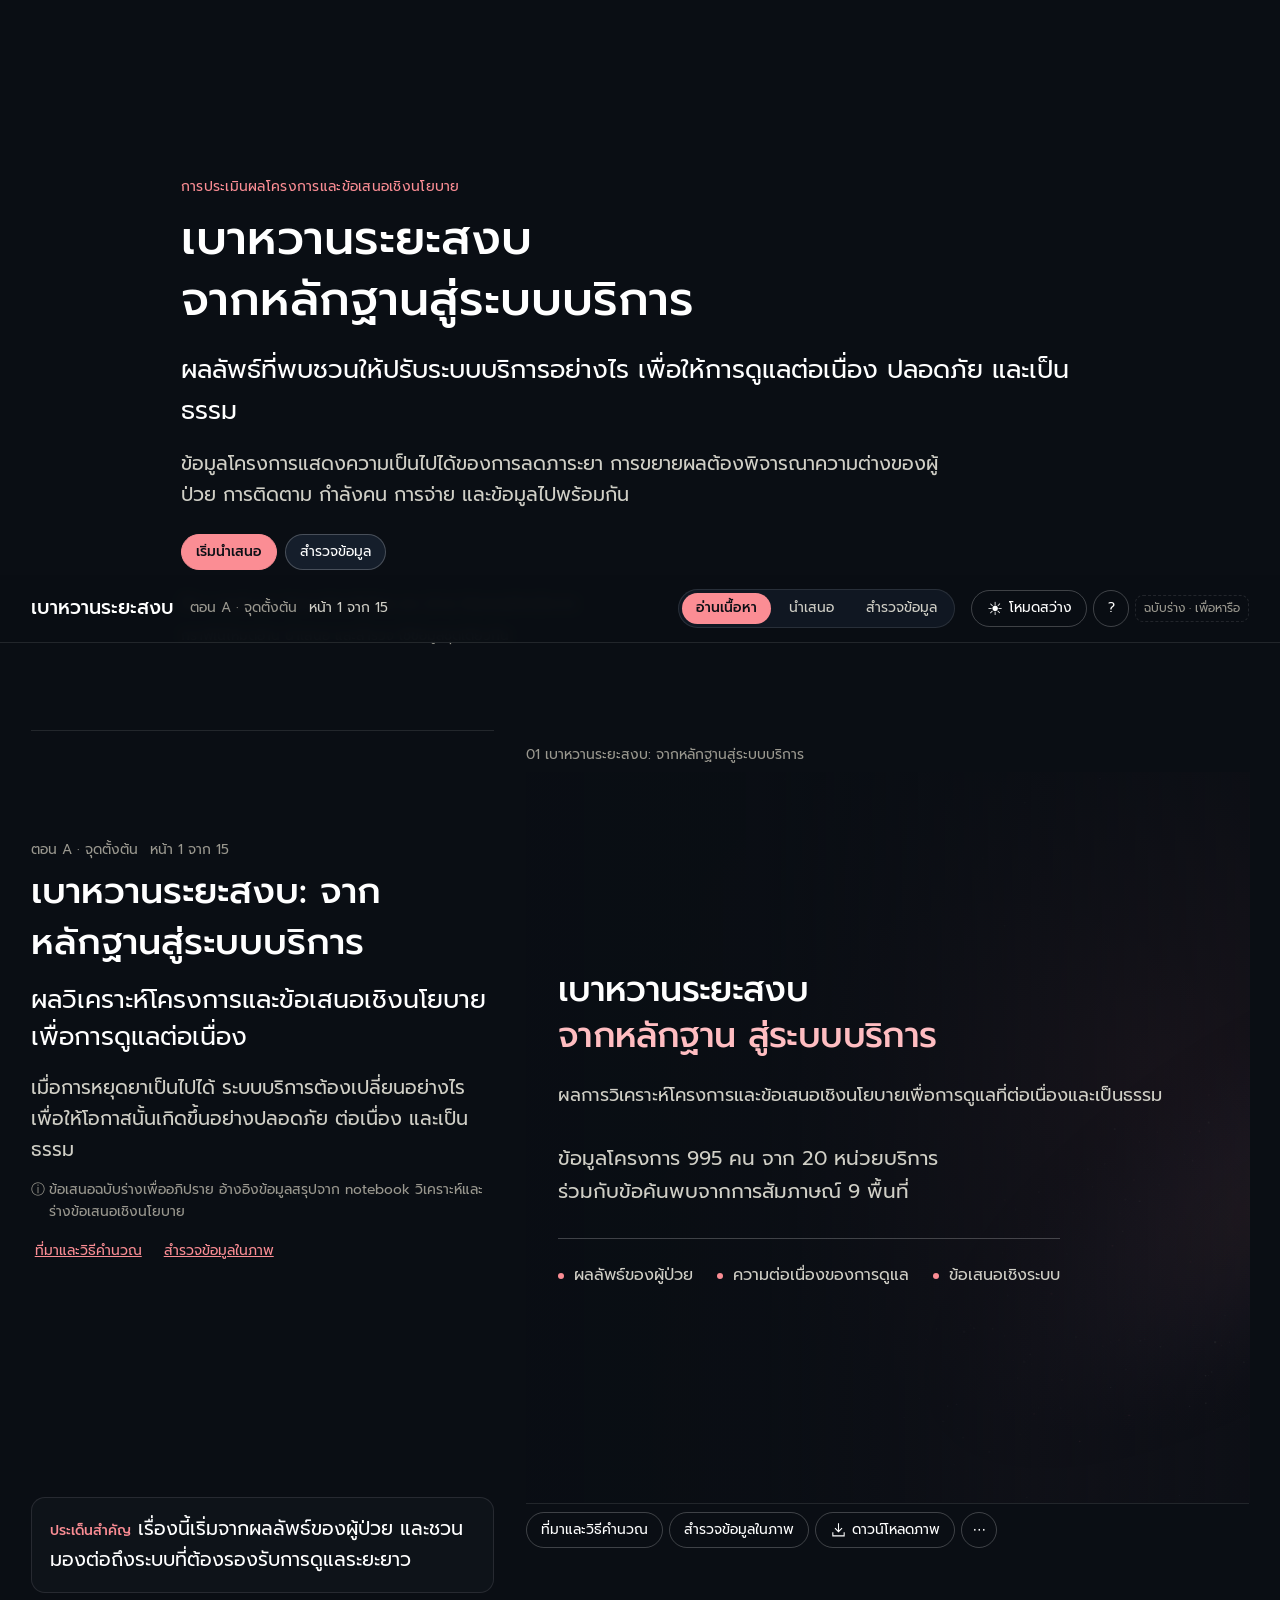
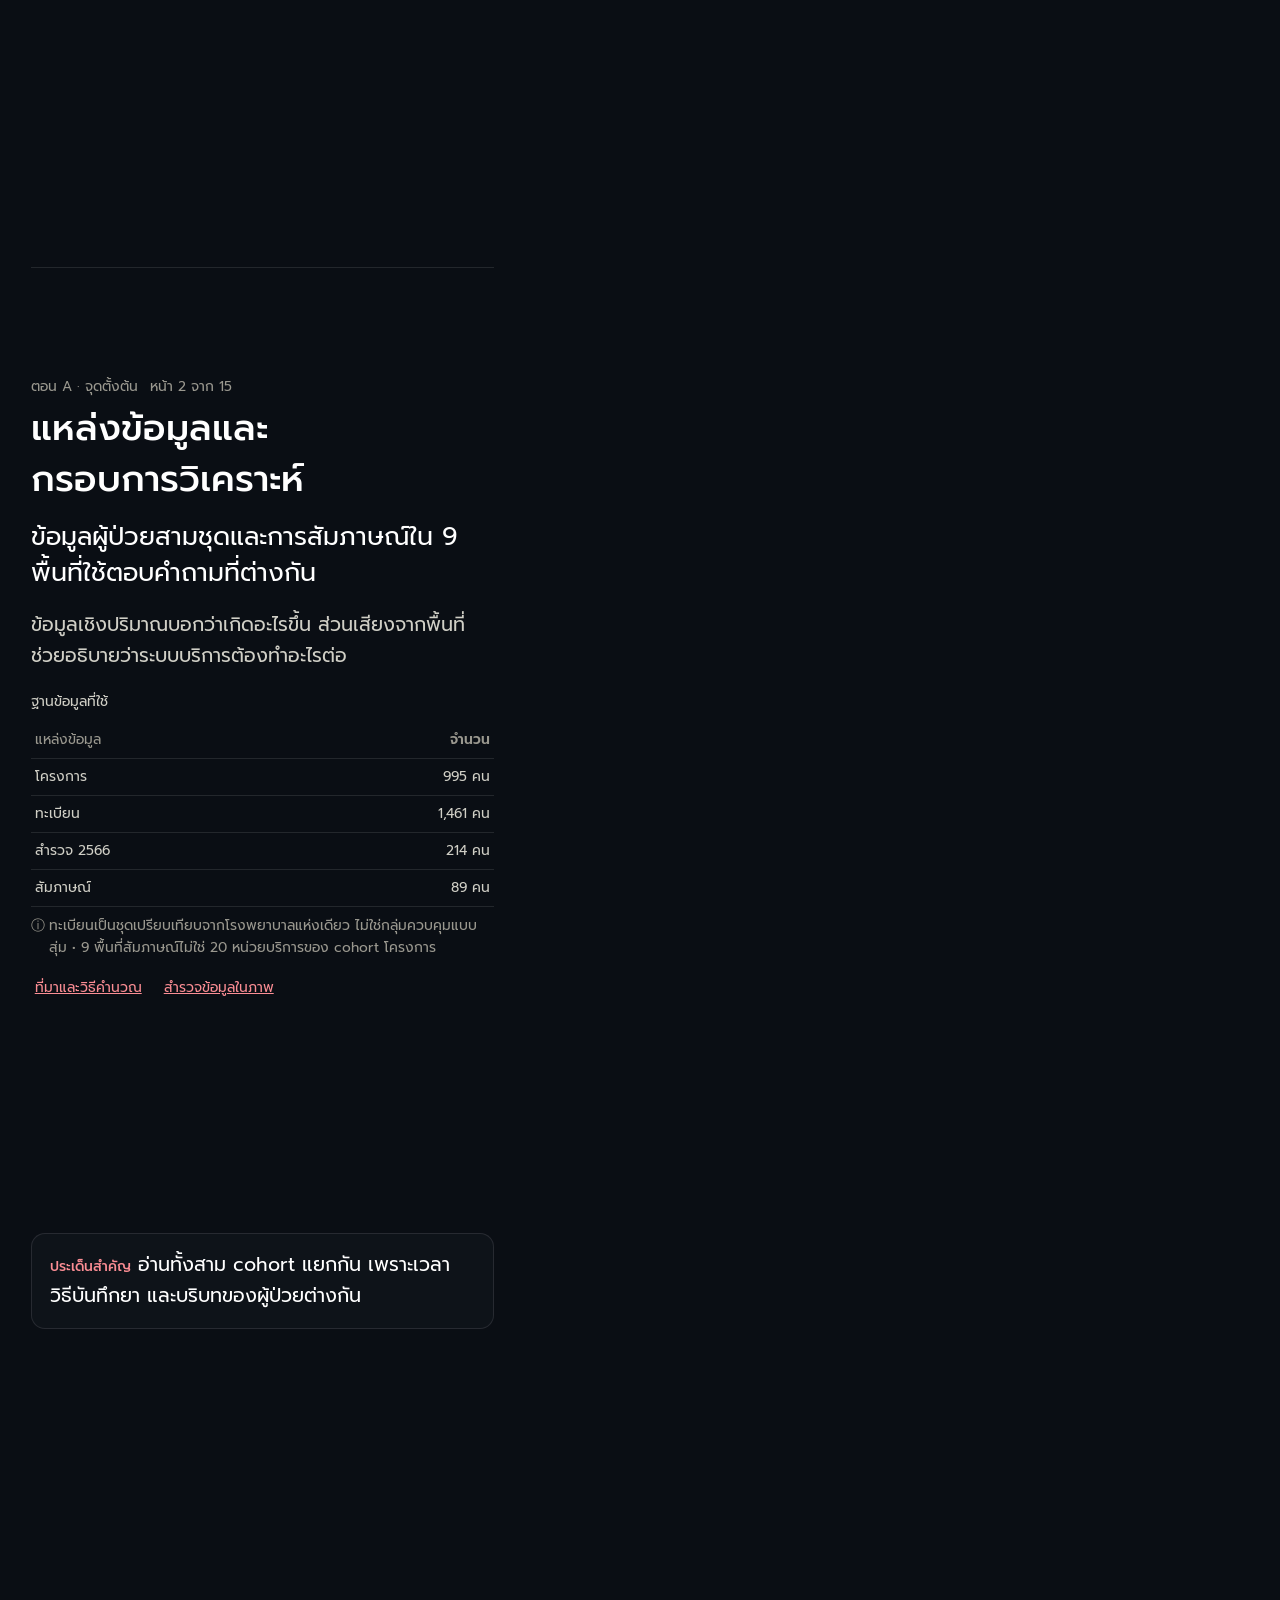
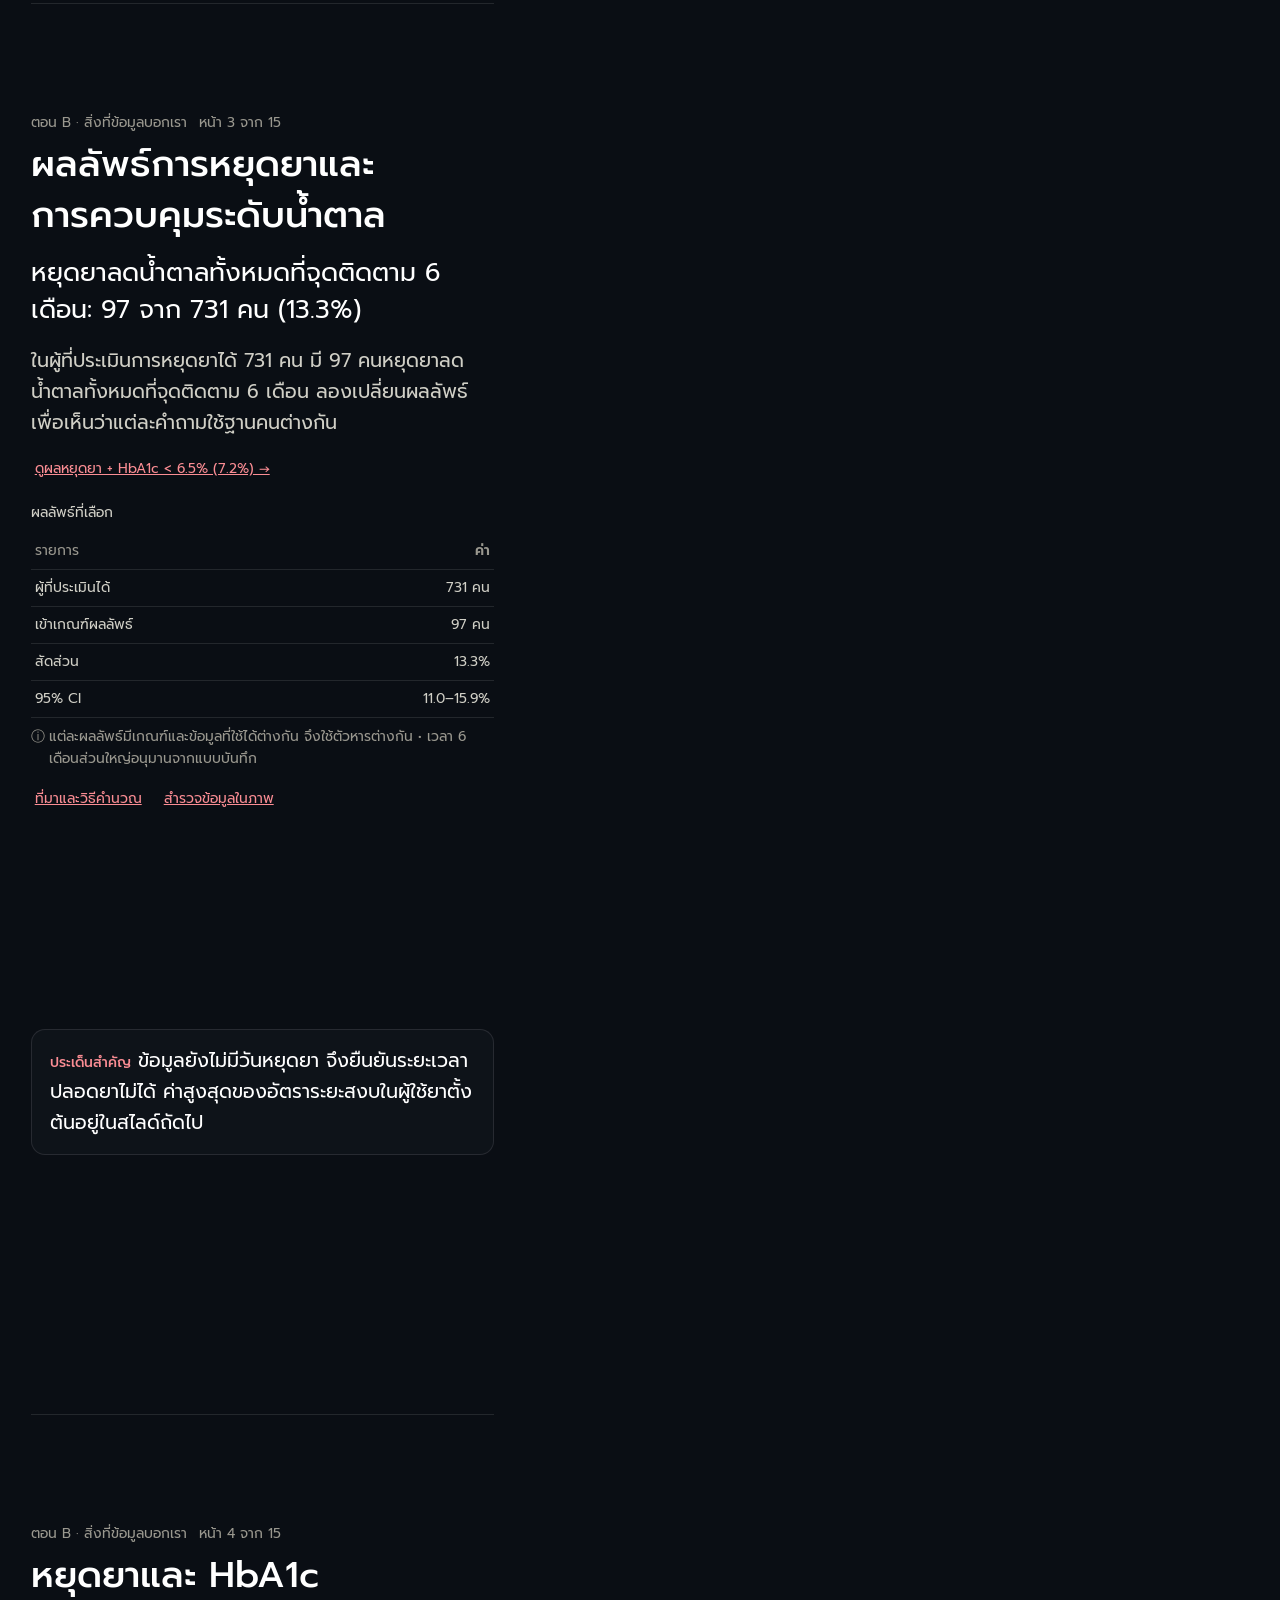
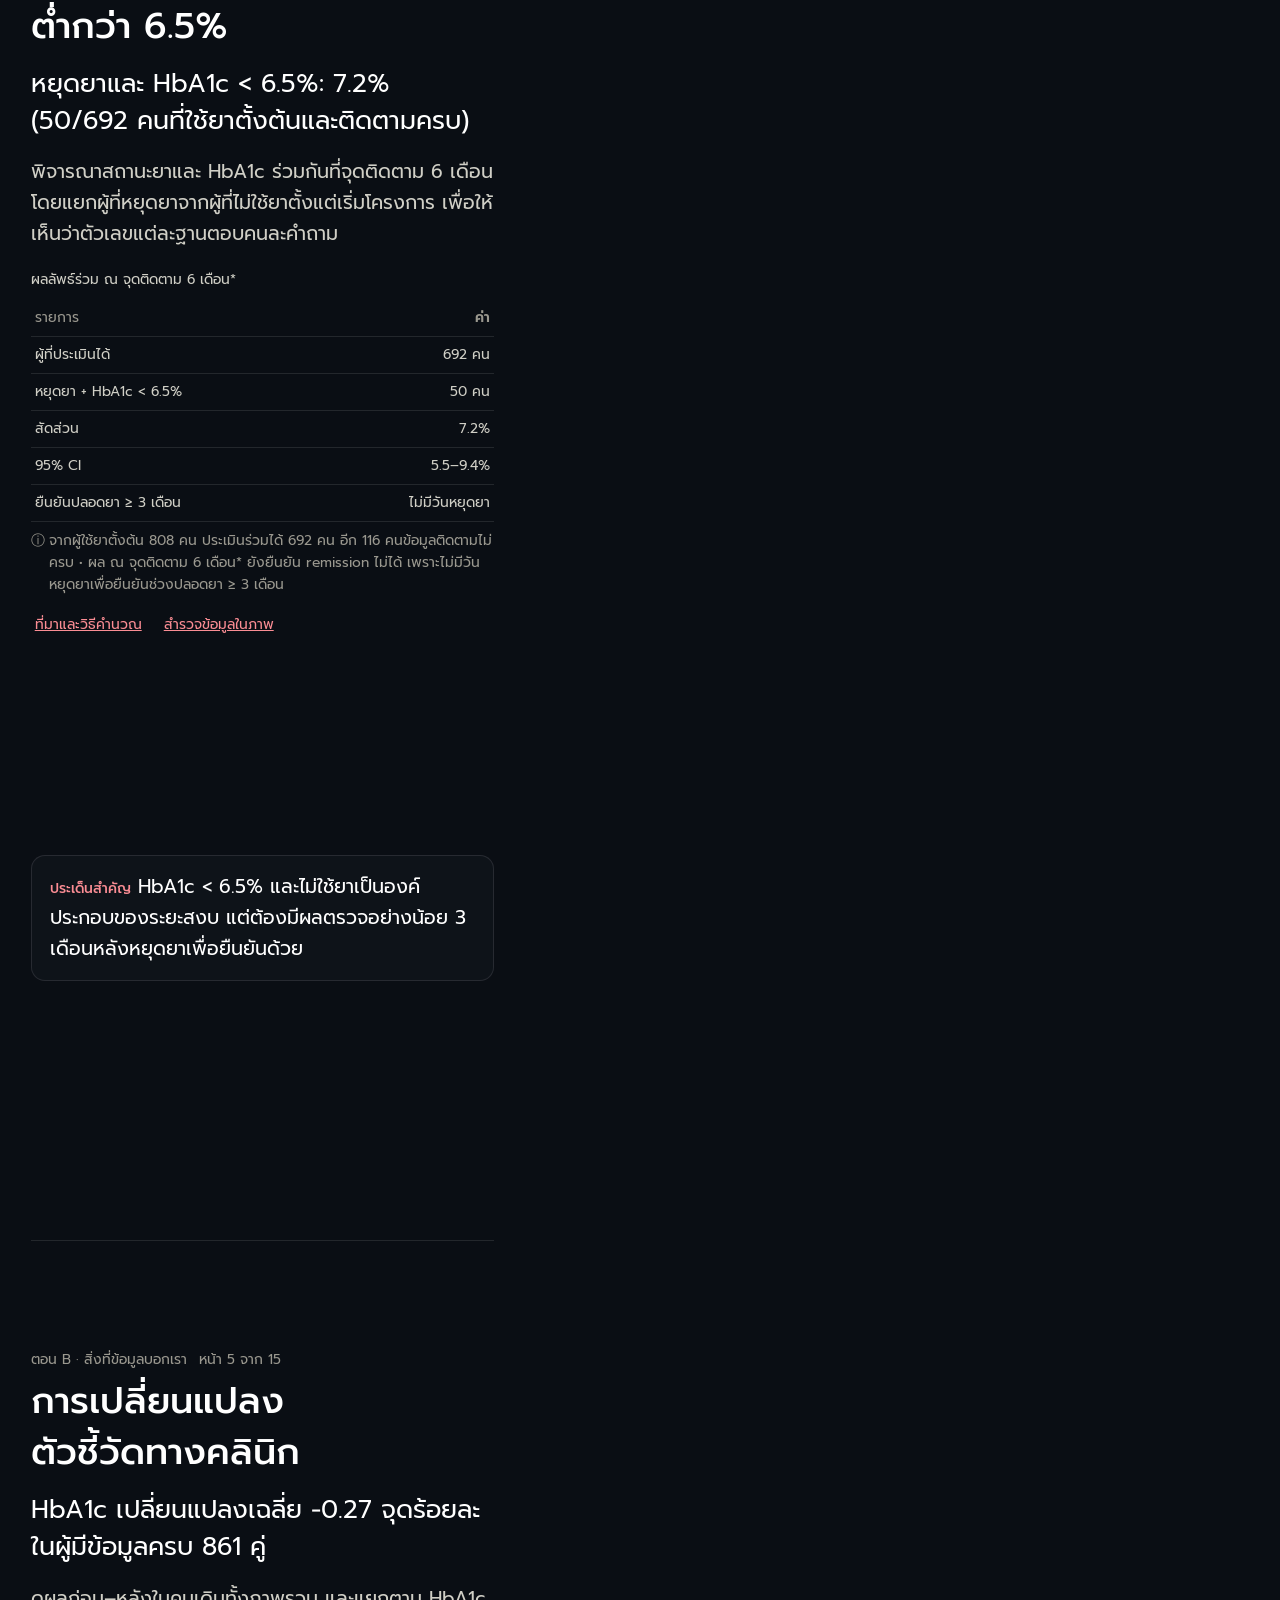
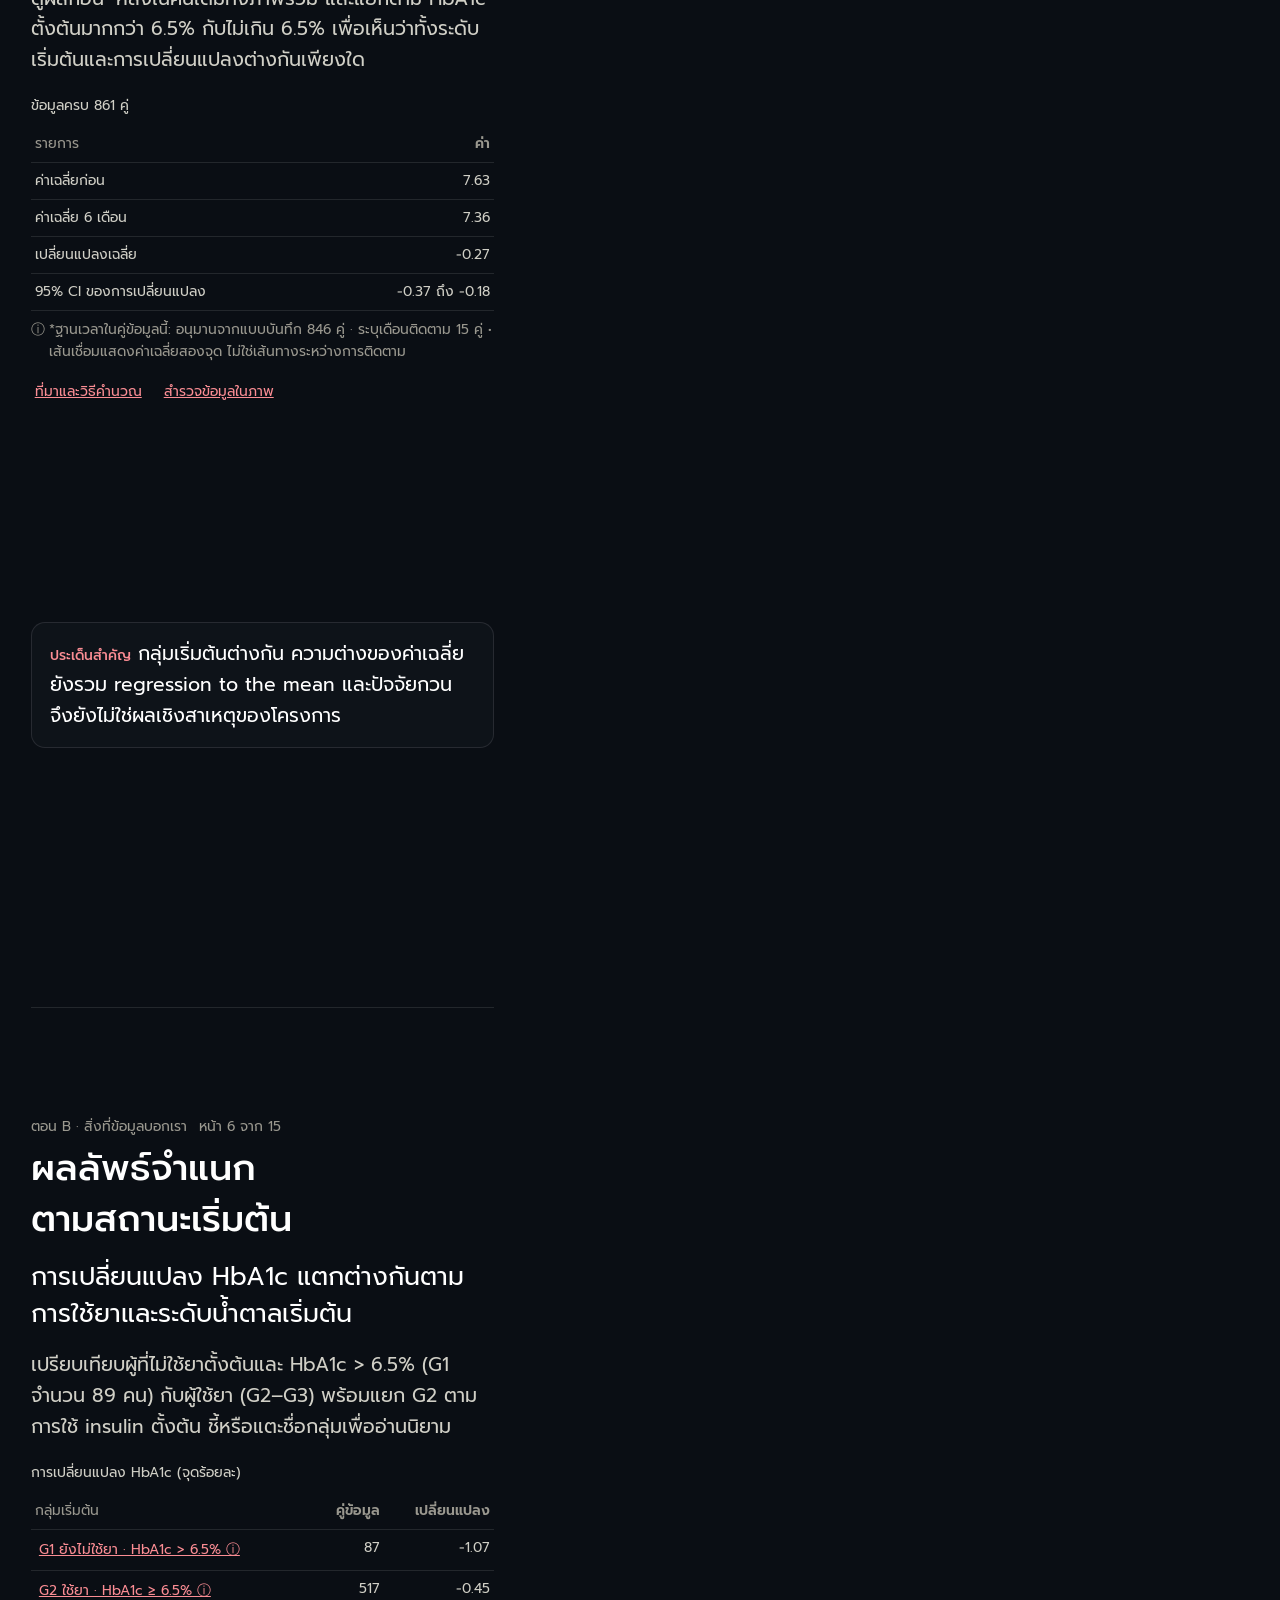
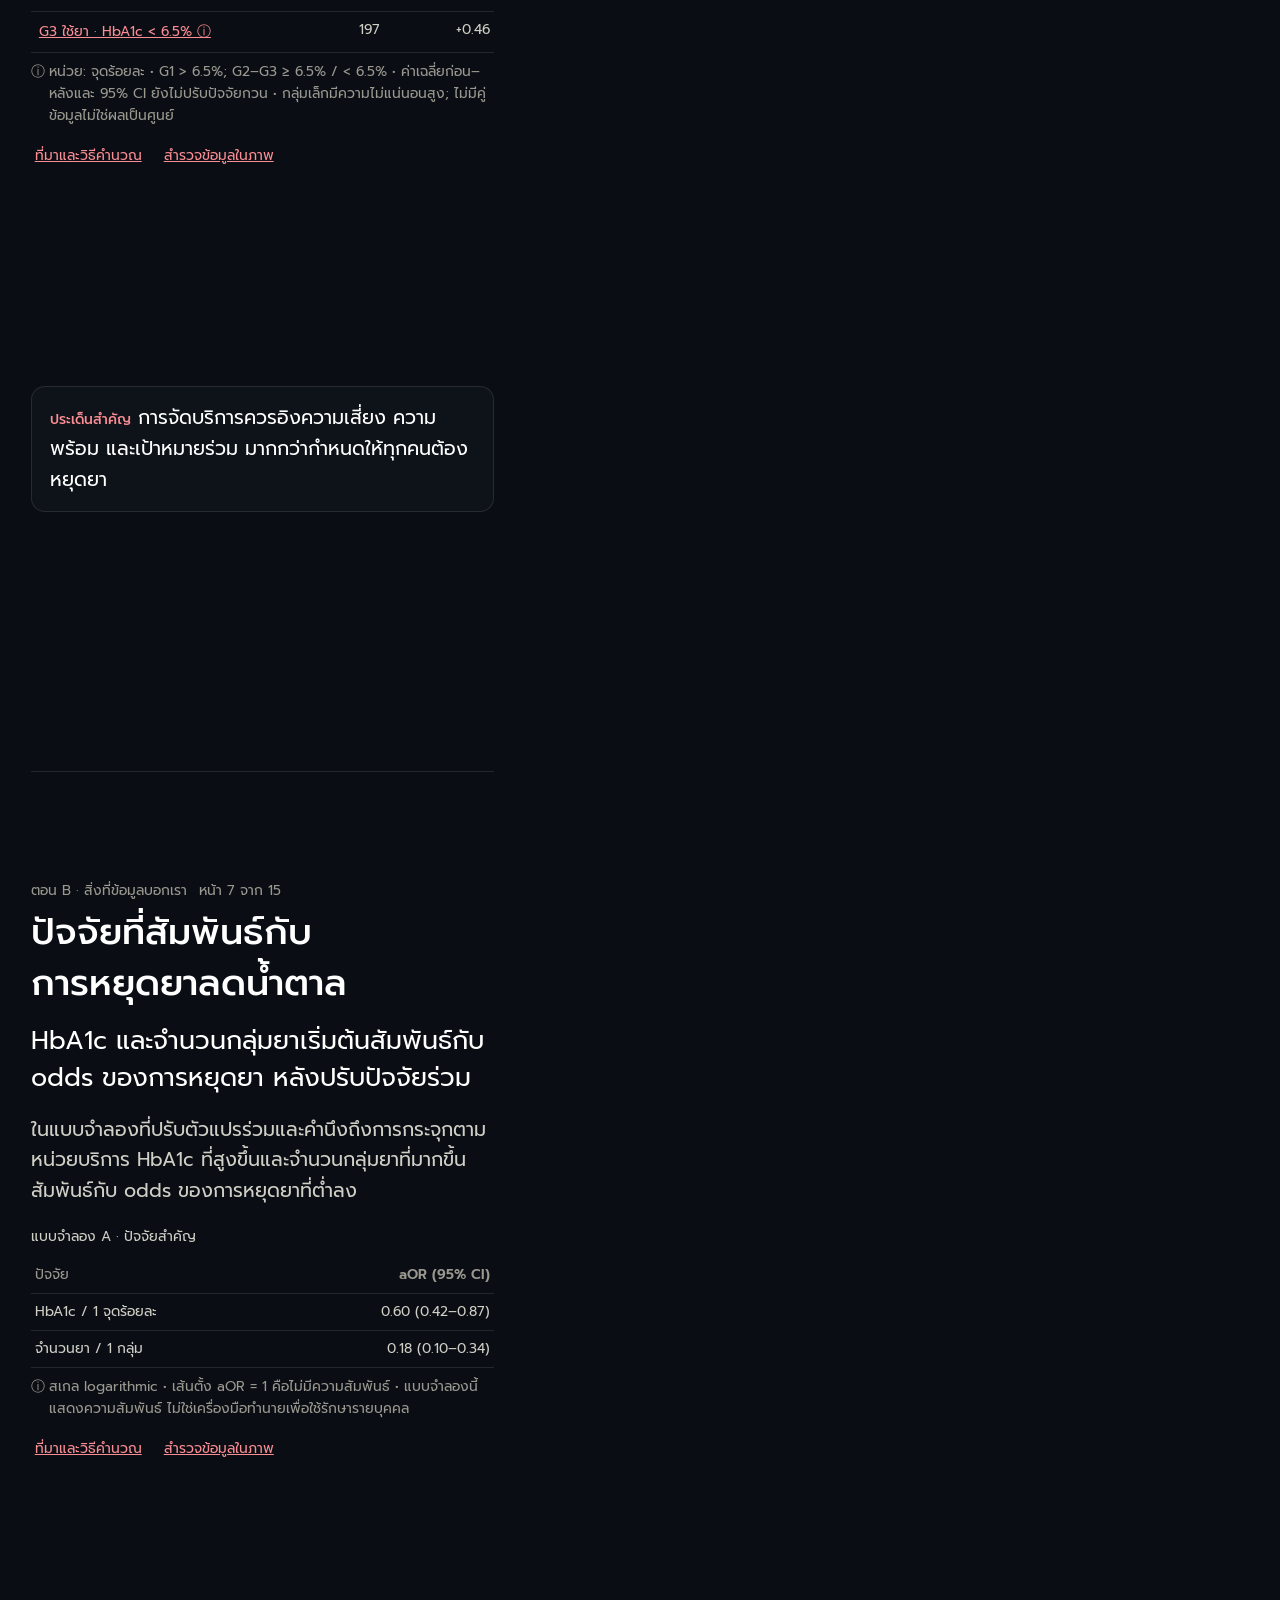
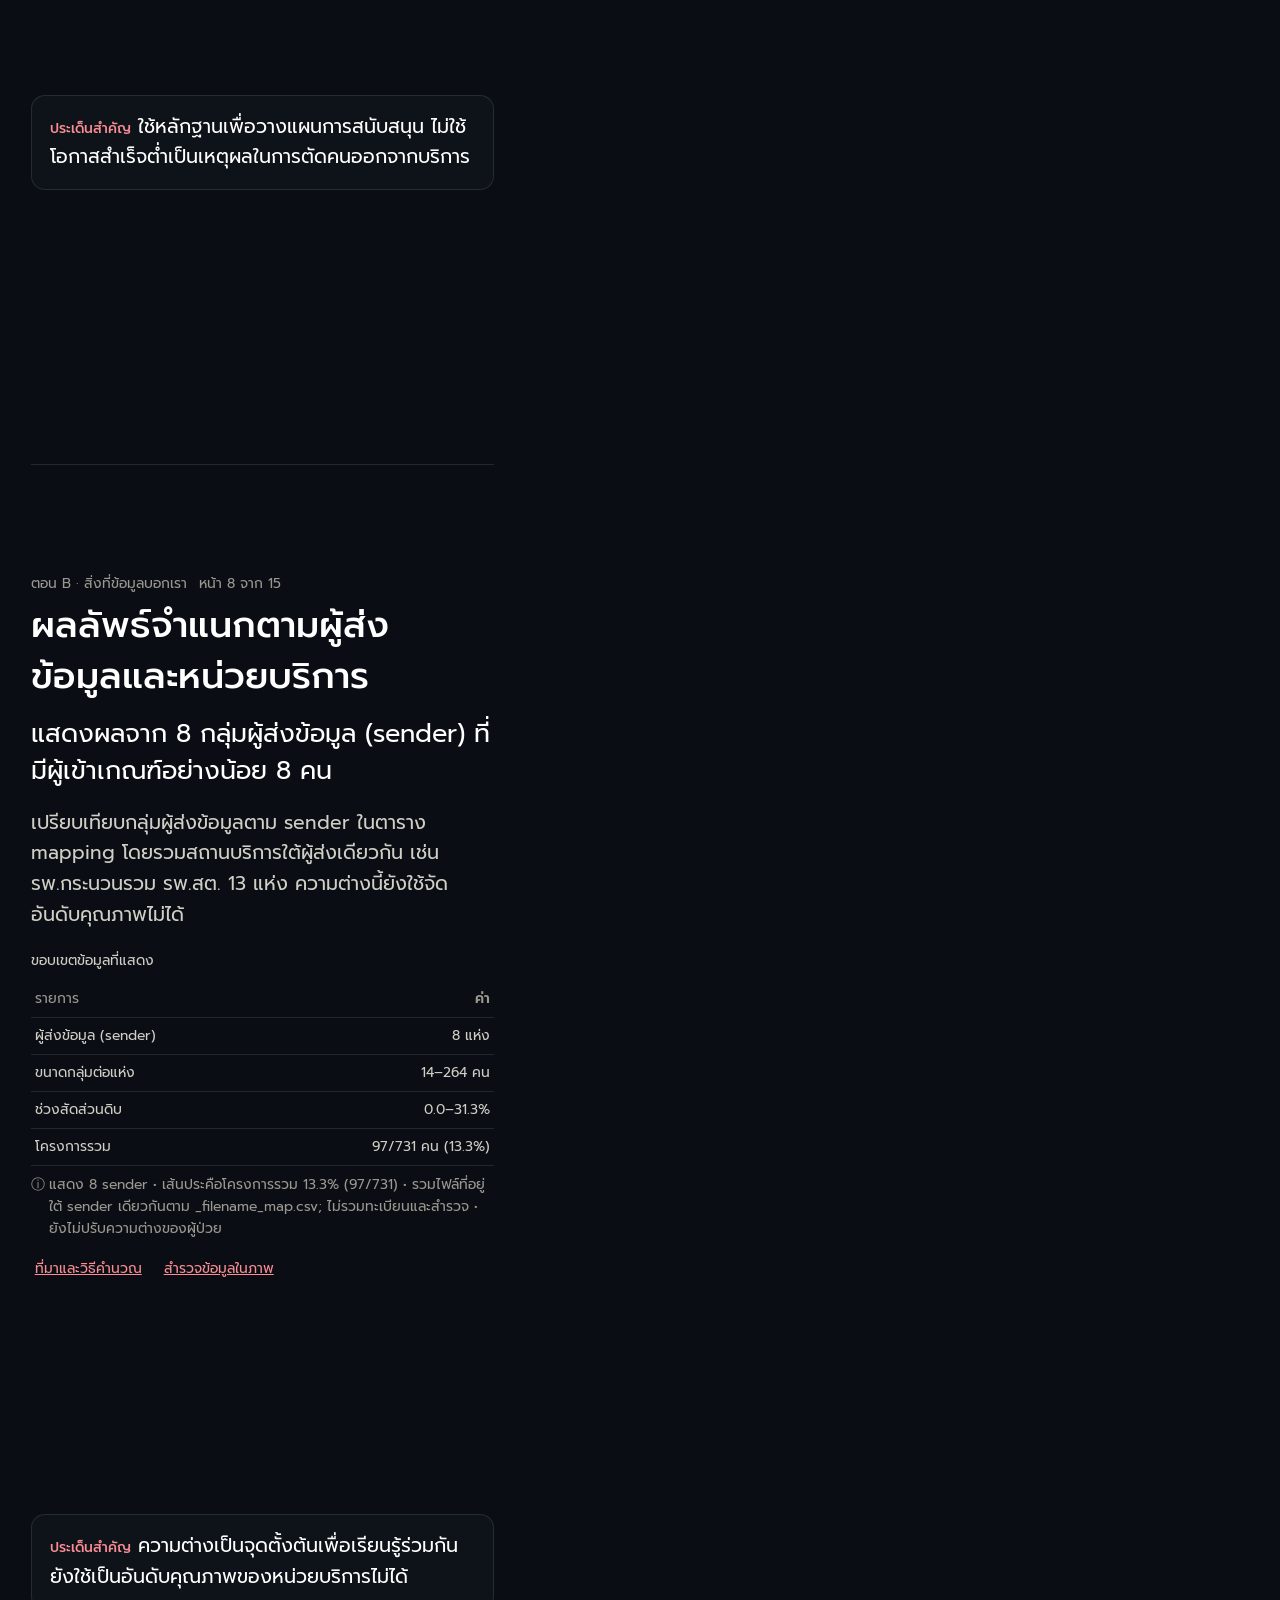
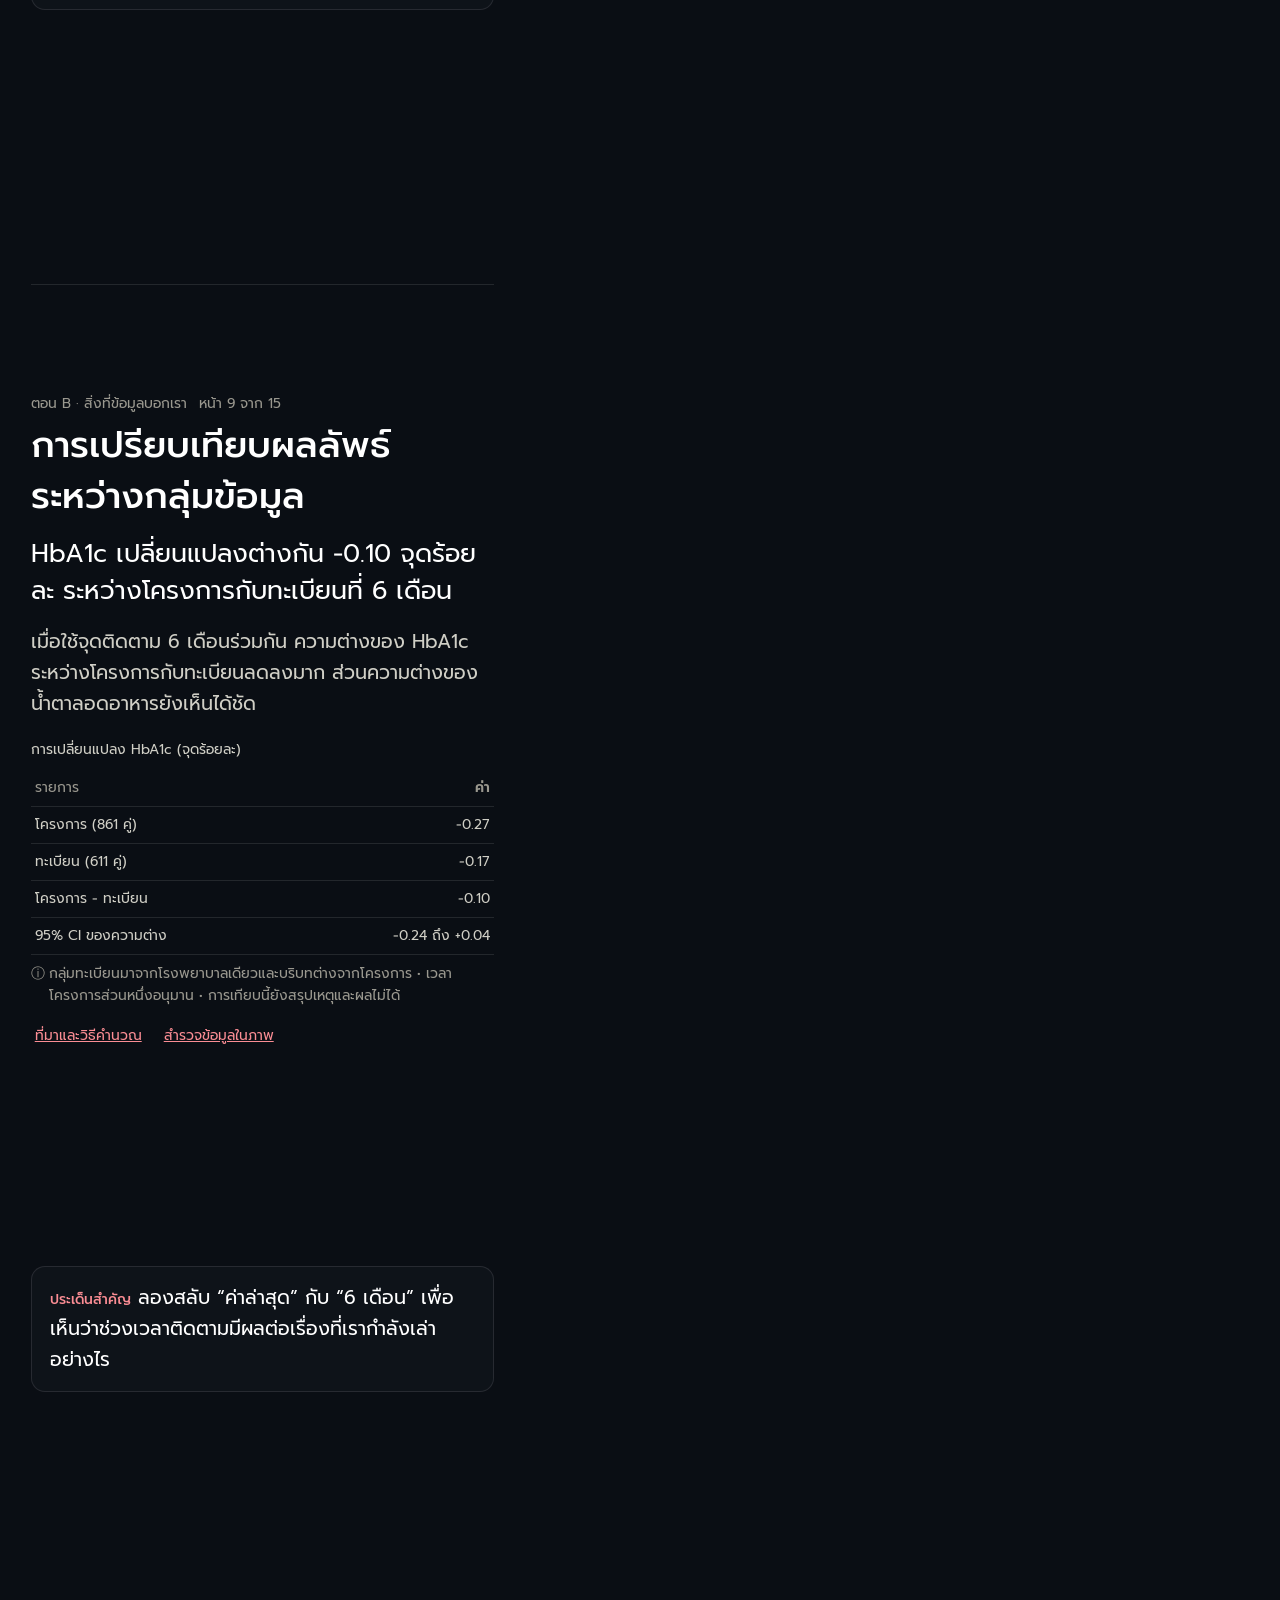
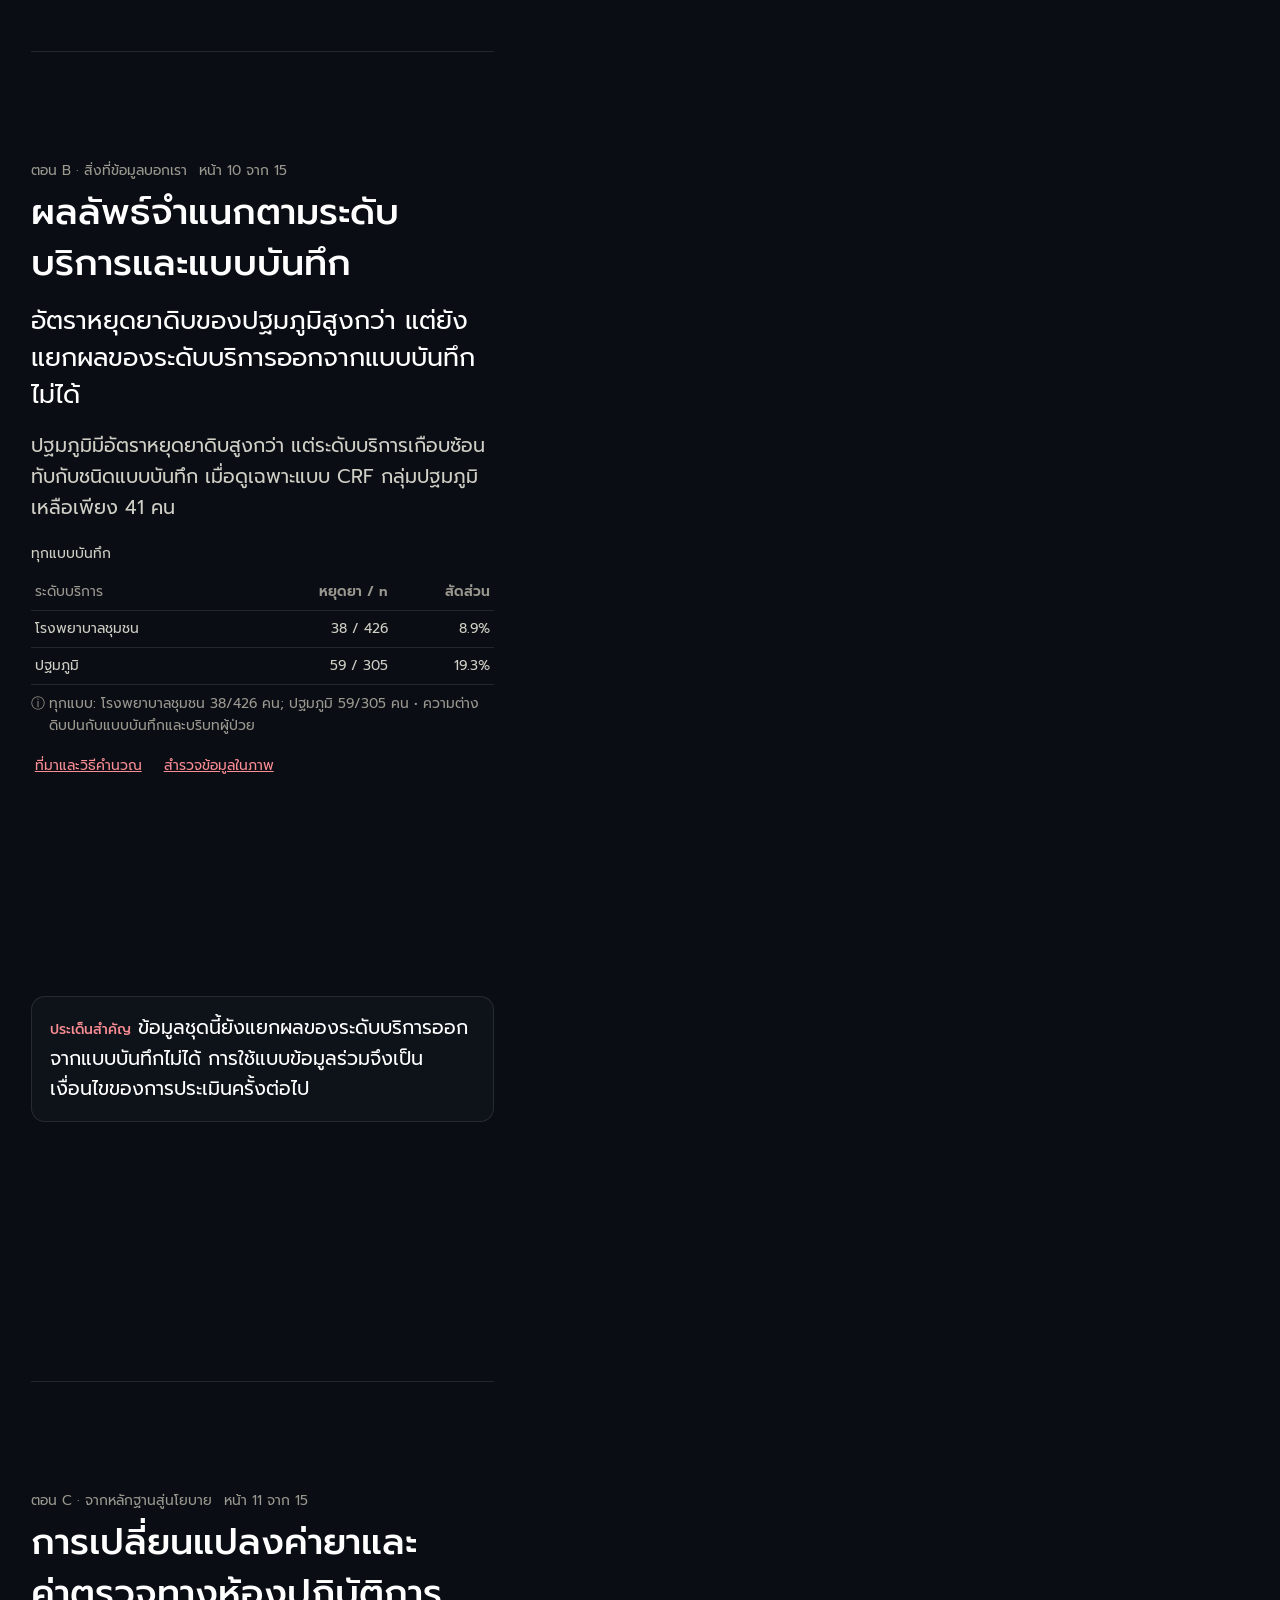
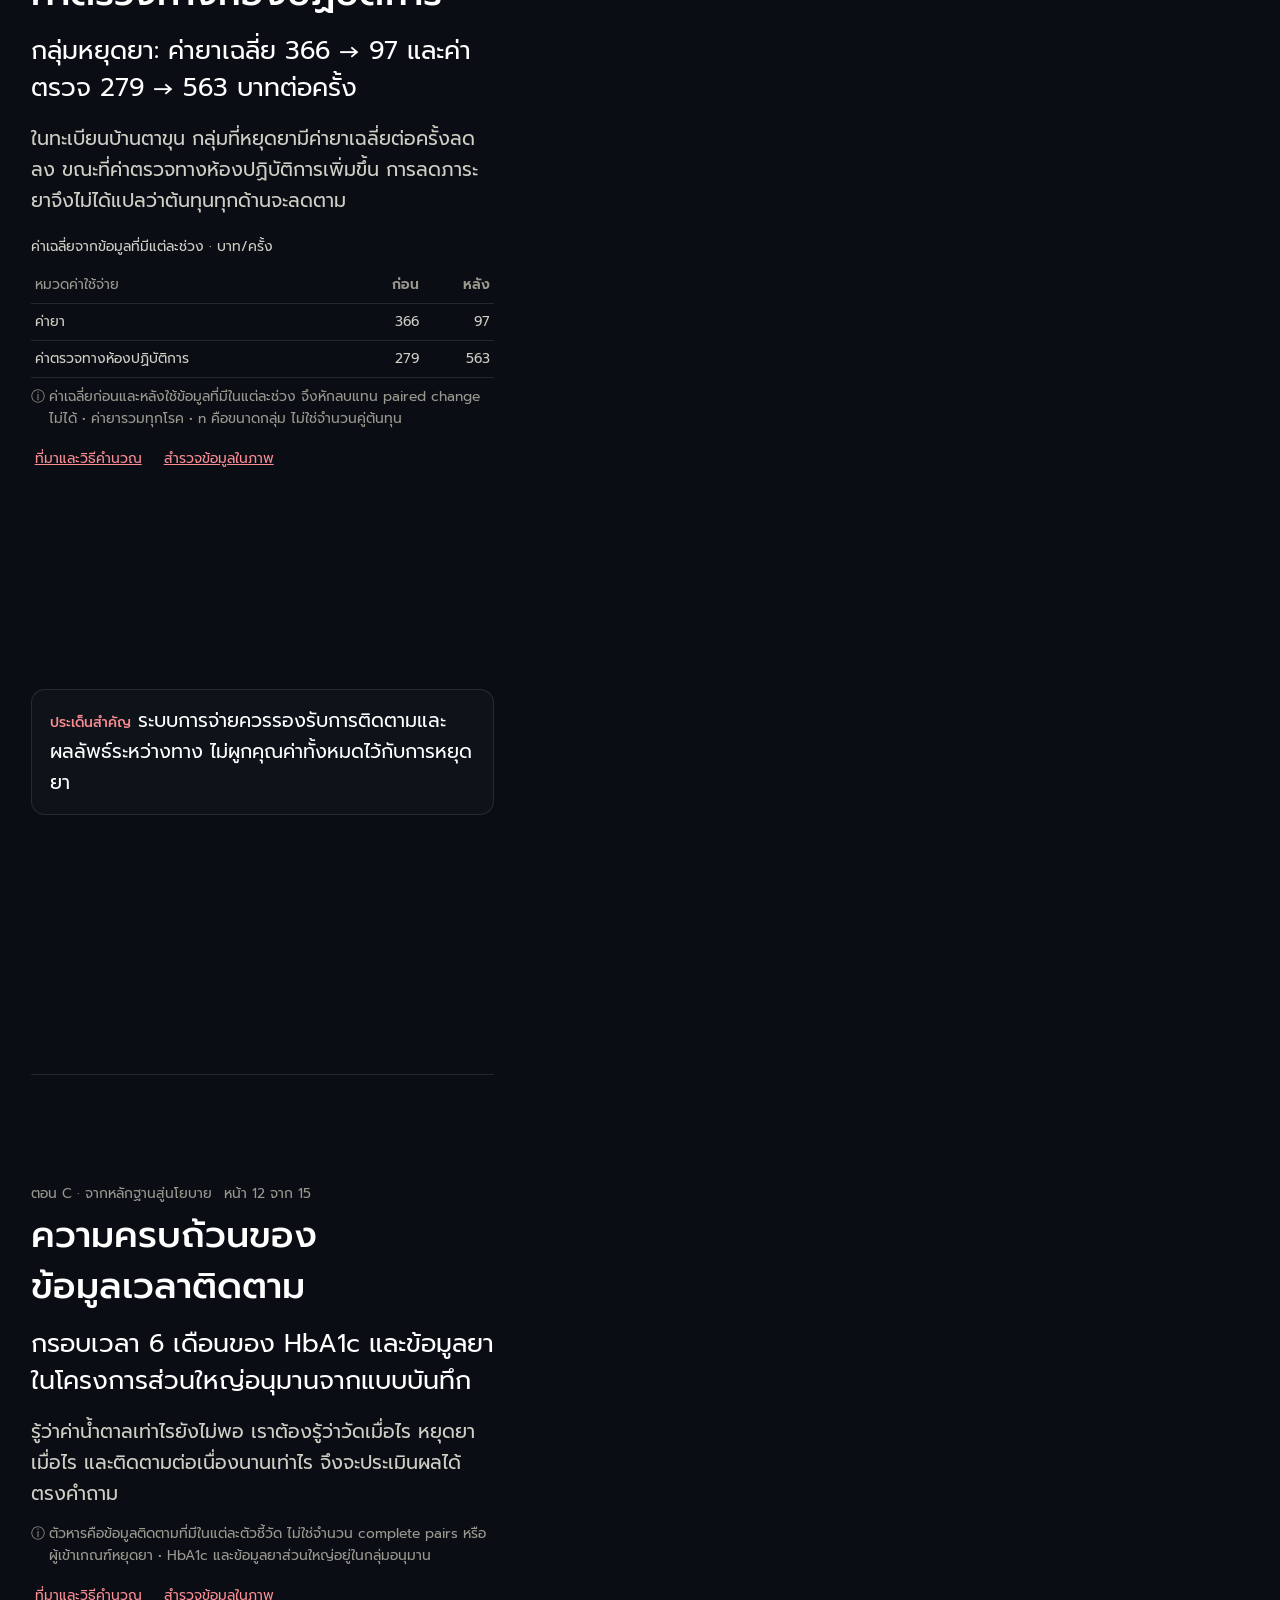
<file: index.html>
<!doctype html>
<html lang="th">
<head>
  <meta charset="utf-8">
  <meta name="viewport" content="width=device-width,initial-scale=1">
  <meta name="theme-color" content="#0a0e14">
  <meta name="description" content="ผลการวิเคราะห์โครงการเบาหวานระยะสงบและข้อเสนอเชิงนโยบาย อ่านเนื้อหา นำเสนอ และสำรวจข้อมูลจากหลักฐานชุดเดียวกัน">
  <title>เบาหวานระยะสงบ — จากหลักฐานสู่ระบบบริการ</title>
  <link rel="icon" href="data:image/svg+xml,%3Csvg xmlns='http://www.w3.org/2000/svg' viewBox='0 0 48 48'%3E%3Crect width='48' height='48' rx='24' fill='%23fb8d94'/%3E%3Cpath d='M13 13h9a11 11 0 010 22h-9z' fill='none' stroke='%230a0e14' stroke-width='4'/%3E%3C/svg%3E">
  <link rel="preload" href="assets/fonts/Prompt-Regular.ttf" as="font" type="font/ttf" crossorigin>
  <link rel="preload" href="assets/fonts/Prompt-Medium.ttf" as="font" type="font/ttf" crossorigin>
  <link rel="stylesheet" href="styles.css">
</head>
<body class="mode-story">
  <a class="skip" href="#main">ข้ามไปเนื้อหา</a>
  <header class="topbar">
    <a class="topbar__brand" href="./">เบาหวานระยะสงบ</a>
    <div class="topbar__where"><span id="chapter-name"></span><span id="slide-number"></span></div>
    <nav class="modes" aria-label="รูปแบบการอ่าน"><button data-mode="story" aria-pressed="true">อ่านเนื้อหา</button><button data-mode="present" aria-pressed="false">นำเสนอ</button><button data-mode="explore" aria-pressed="false">สำรวจข้อมูล</button></nav>
    <div class="topbar__tools"><button id="display-theme" class="btn btn--ghost" aria-label="โหมดสว่าง" title="เปิดโหมดสว่าง"><span class="theme-symbol" aria-hidden="true">☀</span><span class="theme-label">โหมดสว่าง</span></button><button id="fullscreen" class="btn btn--ghost only-present">แสดงเต็มจอ</button><button id="about" class="btn btn--icon btn--ghost" aria-label="วิธีใช้งานและสารบัญ">?</button><button id="release" class="release-badge">ฉบับร่าง · เพื่อหารือ</button></div>
  </header>
  <main id="main" tabindex="-1"><p class="loading">กำลังโหลดข้อมูล…</p></main>
  <dialog id="details" class="drawer" aria-labelledby="drawer-title"><div class="drawer__head"><h2 id="drawer-title">ข้อมูลและวิธีอ่าน</h2><button id="close-dialog" class="btn btn--icon btn--ghost" aria-label="ปิด">×</button></div><div id="dialog-content" class="drawer__body"></div></dialog>
  <div id="toast" role="status" aria-live="polite"></div><div id="tooltip" role="tooltip" hidden></div>
  <noscript><p class="loading">โปรดเปิด JavaScript เพื่อดูสไลด์ กราฟ และตารางข้อมูล</p></noscript>
  <script type="module" src="app.js"></script>
</body>
</html>
</file>
<file: styles.css>
/* Geometry and components follow HRH-model; coral replaces its blue accent. */
@font-face{font-family:Prompt;font-weight:400;font-display:swap;src:url('assets/fonts/Prompt-Regular.ttf') format('truetype')}
@font-face{font-family:Prompt;font-weight:500;font-display:swap;src:url('assets/fonts/Prompt-Medium.ttf') format('truetype')}
@font-face{font-family:Prompt;font-weight:600;font-display:swap;src:url('assets/fonts/Prompt-SemiBold.ttf') format('truetype')}
:root{color-scheme:dark;--page-bg:#0a0e14;--topbar-bg:rgba(10,14,20,.94);--step-bg:rgba(16,20,27,.86);--nav-bg:#101722ed;--cover-accent:#ffbdc1;--surface:#101722;--surface-2:#151e2b;--surface-3:#1c2737;--border-hairline:rgba(255,255,255,.10);--border-strong:rgba(255,255,255,.22);--text-primary:#fff;--text-secondary:#d0cfc6;--text-muted:#9a988f;--text-inverse:#0a0e14;--accent:#fb8d94;--focus:#ffbfc3;--font:Prompt,'Noto Sans Thai','Sukhumvit Set','Thonburi',system-ui,sans-serif;--fs-display:clamp(2rem,1.2rem + 2.2vw,3.25rem);--fs-title:clamp(1.5rem,1rem + 1.6vw,2.6rem);--fs-lead:clamp(1.15rem,.95rem + .8vw,1.75rem);--fs-body:clamp(1rem,.92rem + .35vw,1.2rem);--fs-label:clamp(.82rem,.75rem + .3vw,1.05rem);--fs-small:clamp(.76rem,.72rem + .18vw,.9rem);--gutter:clamp(16px,2.4vw,40px);--topbar-h:68px;--lh:1.6}
*,*::before,*::after{box-sizing:border-box}html{-webkit-text-size-adjust:100%;scroll-padding-top:var(--topbar-h)}body{margin:0;background:var(--page-bg);color:var(--text-secondary);font-family:var(--font);font-size:var(--fs-body);line-height:var(--lh);font-weight:400;font-variant-numeric:tabular-nums}h1,h2,h3,h4{color:var(--text-primary);font-weight:500;line-height:1.3;margin:0 0 .4em}p{margin:0 0 .7em}a{color:var(--accent)}button,input,select{font:inherit}button{cursor:pointer}button:disabled{opacity:.3;cursor:default}code,kbd{font-family:ui-monospace,SFMono-Regular,Menlo,monospace;font-size:.85em;color:var(--text-secondary)}:focus-visible{outline:3px solid var(--focus);outline-offset:2px;border-radius:4px}#main:focus,#slide-title:focus{outline:none}.skip{position:fixed;left:-999px;top:0;background:var(--accent);color:var(--text-inverse);padding:8px 12px;z-index:100}.skip:focus{left:8px}.loading{padding:48px var(--gutter);color:var(--text-muted)}.vh{position:absolute!important;width:1px;height:1px;overflow:hidden;clip:rect(0 0 0 0);white-space:nowrap}
.btn{display:inline-flex;align-items:center;gap:.4em;min-height:36px;padding:6px 14px;border-radius:999px;border:1px solid var(--border-strong);background:var(--surface-2);color:var(--text-primary);cursor:pointer;font-size:var(--fs-small);text-decoration:none;white-space:nowrap}.btn:hover{border-color:var(--accent)}.btn--primary{background:var(--accent);color:var(--text-inverse);border-color:var(--accent);font-weight:500}.btn--ghost{background:transparent}.btn--icon{min-width:36px;justify-content:center;padding:6px}.btn--nav{width:46px;height:46px;font-size:1.6rem;justify-content:center;padding:0}.linkbtn{background:none;border:0;color:var(--accent);text-decoration:underline;cursor:pointer;padding:2px 4px;text-align:left;font-size:var(--fs-small)}.icon{width:17px;height:17px;stroke:currentColor;stroke-width:1.5;fill:none;vertical-align:middle;flex:none}
.topbar{position:sticky;top:0;z-index:30;height:var(--topbar-h);display:flex;align-items:center;gap:16px;padding:0 var(--gutter);background:var(--topbar-bg);border-bottom:1px solid var(--border-hairline);backdrop-filter:blur(6px)}.topbar__brand{color:var(--text-primary);text-decoration:none;font-weight:500;white-space:nowrap}.topbar__where{display:flex;gap:12px;align-items:baseline;min-width:0;overflow:hidden;color:var(--text-muted);font-size:var(--fs-small)}#chapter-name{white-space:nowrap;overflow:hidden;text-overflow:ellipsis}#slide-number{color:var(--text-secondary);white-space:nowrap}.modes{margin-left:auto;display:flex;gap:4px;background:var(--surface);border:1px solid var(--border-hairline);border-radius:999px;padding:3px;flex:none}.modes button{border:0;background:none;color:var(--text-secondary);padding:4px 14px;border-radius:999px;font-size:var(--fs-small);white-space:nowrap}.modes button[aria-pressed=true]{background:var(--accent);color:var(--text-inverse);font-weight:500}.topbar__tools{display:flex;flex:none;gap:6px;align-items:center}.release-badge{border:1px dashed var(--border-hairline);background:transparent;color:var(--text-muted);border-radius:8px;padding:3px 8px;font-size:.75rem;cursor:pointer;white-space:nowrap}.only-present{display:none}.mode-present .only-present{display:inline-flex}.mode-present .topbar__where{display:none}
.scene__kicker{font-size:var(--fs-small);color:var(--text-muted);display:flex;gap:12px;flex-wrap:wrap;margin-bottom:.3em}.scene__title{font-size:var(--fs-title);font-weight:500;line-height:1.4;text-wrap:balance}.scene__headline{font-size:var(--fs-lead);color:var(--text-primary);line-height:1.45;font-weight:400;overflow-wrap:break-word}.scene__body{color:var(--text-secondary);overflow-wrap:break-word}.scene__caveats{list-style:none;padding:0;margin:.6em 0 0;font-size:var(--fs-small);color:var(--text-muted)}.scene__caveats li{padding-left:1.3em;position:relative;margin-bottom:.25em}.scene__caveats li:before{content:'ⓘ';position:absolute;left:0;color:var(--text-muted)}.scene__stage{position:relative;min-width:0;min-height:0}.chart-shell{height:100%;min-height:0;display:flex;flex-direction:column}.chart-heading{font-size:var(--fs-small);color:var(--text-muted);font-weight:400;display:flex;align-items:center;justify-content:space-between;gap:12px;margin:0 0 4px}.chart-heading .btn{min-height:28px;min-width:28px;width:28px;height:28px;padding:5px}.chart-heading .icon{width:13px;height:13px}.figure-slot{flex:1;min-height:0;width:100%;display:flex;align-items:center;justify-content:center}.figure-slot svg{display:block;width:100%;height:100%;min-height:0;overflow:visible}.figure-slot svg text{font-family:var(--font)}.chart-note{font-size:var(--fs-small);color:var(--text-muted);line-height:1.65}.stage-caption{margin:4px 0 0;font-size:var(--fs-small);color:var(--text-muted)}
.ribbon{display:flex;flex-wrap:wrap;align-items:center;gap:6px 14px;padding:8px 0;font-size:var(--fs-small);color:var(--text-secondary);border-top:1px solid var(--border-hairline)}.ribbon__meta{display:flex;flex-wrap:wrap;gap:6px 14px;align-items:center}.ribbon__item b{color:var(--text-muted);font-weight:400}.ribbon__actions{margin-left:auto;display:flex;gap:6px;align-items:center;flex-wrap:wrap}.badge{display:inline-flex;align-items:center;gap:6px;padding:2px 10px;border-radius:999px;border:1px solid var(--border-strong);font-size:var(--fs-small);color:var(--text-primary);white-space:nowrap}.badge:before{content:'';display:block;width:9px;height:9px;background:currentColor;border-radius:50%;flex:none}.badge--discussion:before{background:transparent;border:1.5px solid currentColor;border-radius:0}.export-theme{color:var(--text-secondary);background:transparent;border:0;font-size:var(--fs-small);max-width:76px;padding:4px}.export-theme option{background:var(--surface)}
.mode-present{--fs-title:clamp(1.8rem,1rem + 1.9vw,3.1rem);--fs-lead:clamp(1.3rem,.9rem + 1vw,1.9rem);--fs-body:clamp(1.1rem,.9rem + .55vw,1.55rem);--fs-label:clamp(.95rem,.8rem + .45vw,1.3rem);--fs-small:clamp(.85rem,.75rem + .3vw,1.08rem)}.present{height:calc(100dvh - var(--topbar-h));display:flex;flex-direction:column}.present__progress{height:3px;background:var(--surface-2);flex:none}.present__progress span{display:block;height:100%;background:var(--accent);transition:width .35s}.present .scene{flex:1;min-height:0;display:grid;gap:16px 32px;padding:18px var(--gutter) 0;grid-template-columns:minmax(0,1.85fr) minmax(360px,1fr);grid-template-rows:minmax(0,1fr) auto;grid-template-areas:'stage text' 'ribbon ribbon'}.present .scene__stage{grid-area:stage}.present .scene__text{grid-area:text;overflow:auto;padding:0 4px 8px 0}.present .scene__title{font-size:clamp(1.9rem,2.35vw,2.85rem)}.present .scene__headline{font-size:clamp(1.3rem,1.5vw,1.8rem)}.present .scene__body{font-size:clamp(1.08rem,1.2vw,1.45rem)}.present .scene__kicker,.present .scene__caveats{display:none}.present .ribbon{grid-area:ribbon;padding-right:112px;min-height:58px}.present__nav{position:fixed;right:var(--gutter);bottom:10px;display:flex;align-items:center;gap:8px;z-index:20}.present .scene[data-layout=overview]{grid-template-columns:1fr;grid-template-rows:auto minmax(0,1fr) auto;grid-template-areas:'text' 'stage' 'ribbon'}.present [data-layout=overview] .scene__text{display:grid;grid-template-columns:1fr 1fr;gap:8px 32px;overflow:visible;padding:0;align-items:start}.present [data-layout=overview] .scene__title{grid-column:1;grid-row:1;margin:0}.present [data-layout=overview] .scene__headline{grid-column:2;grid-row:1;margin:0}.present [data-layout=overview] .scene__body{grid-column:1 / -1;font-size:var(--fs-small);margin:0}.present [data-layout=overview] .scene__data-summary{display:none}.endpoint-table{width:100%;border-collapse:collapse;margin-top:1.4em;font-size:var(--fs-small);font-variant-numeric:tabular-nums}.endpoint-table caption{text-align:left;color:var(--text-secondary);margin-bottom:.65em}.endpoint-table th,.endpoint-table td{padding:.5em .3em;border-bottom:1px solid var(--border-hairline);text-align:right;vertical-align:top}.endpoint-table th:first-child{text-align:left;font-weight:400}.endpoint-table thead th{color:var(--text-muted)}
.story__intro{max-width:980px;margin:0 auto;padding:12vh var(--gutter) 8vh}.story__intro h1{font-size:var(--fs-display);font-weight:500}.eyebrow{color:var(--accent);font-size:var(--fs-small);letter-spacing:.02em}.story__question{font-size:var(--fs-lead);color:var(--text-primary)}.story__take{color:var(--text-secondary);max-width:60ch}.story__cta{display:flex;flex-wrap:wrap;gap:8px;margin:1.2em 0}.story__grid{display:grid;grid-template-columns:minmax(340px,38%) 1fr;gap:0 32px;padding:0 var(--gutter)}.story__text{padding-bottom:30vh}.story__sticky{position:sticky;top:var(--topbar-h);height:calc(100dvh - var(--topbar-h));display:flex;flex-direction:column;padding:14px 0;min-width:0;min-height:0}.story__stagehead{font-size:var(--fs-small);color:var(--text-muted);margin:0 0 6px}.story__stage{flex:1;min-height:0}.story__ribbon{display:flex;flex-wrap:wrap;gap:6px 10px;align-items:center;font-size:var(--fs-small);color:var(--text-muted);padding-top:8px;border-top:1px solid var(--border-hairline)}.story__ribbon .ribbon__actions{margin-left:0}.story-scene{padding:12vh 0 4vh;border-top:1px solid var(--border-hairline);scroll-margin-top:calc(var(--topbar-h) + 18px)}.story-scene .ribbon{border-top:0;padding-top:12px}.story-scene .ribbon__actions{margin-left:0}.story-step{min-height:62vh;display:flex;align-items:center}.story-step p{background:var(--step-bg);border:1px solid var(--border-hairline);border-radius:14px;padding:16px 18px;color:var(--text-primary);font-size:var(--fs-body);width:100%}.scene__stepno{color:var(--accent);font-size:var(--fs-small);font-weight:500}.story__end{padding:8vh 0}.story__inline{display:none}.story-end-link{display:flex;gap:8px;flex-wrap:wrap}
.explore{padding:12px var(--gutter) 40px}.explore__bar{display:flex;flex-wrap:wrap;gap:10px 14px;align-items:flex-end;padding:10px 0 14px;border-bottom:1px solid var(--border-hairline)}.field{display:flex;flex-direction:column;gap:4px;font-size:var(--fs-small);color:var(--text-muted)}.field select{min-height:36px;background:var(--surface-2);color:var(--text-primary);border:1px solid var(--border-strong);border-radius:8px;padding:4px 10px;font:inherit;font-size:var(--fs-small);max-width:360px}.field--check{flex-direction:row;align-items:center;padding-bottom:6px;min-height:36px;color:var(--text-primary)}.field input[type=checkbox]{accent-color:var(--accent);width:16px;height:16px}.explore__bar .btn{margin-left:auto}.explore__main{display:grid;grid-template-columns:minmax(0,1fr) minmax(280px,360px);gap:24px;padding-top:16px}.explore__stage{height:min(72vh,760px);min-height:420px}.explore__side{font-size:var(--fs-small)}.explore__side .scene__title{font-size:1.4rem}.explore__side .scene__headline{font-size:1.05rem}.explore__side .scene__body{font-size:1rem}.explore__actions{display:flex;gap:6px;flex-wrap:wrap;margin:12px 0}.explore__table{padding-top:20px}.explore__tablehead{display:flex;align-items:center;justify-content:space-between;gap:12px}.explore__table h2{font-size:var(--fs-body);margin:0}.explore__note{font-size:var(--fs-small);color:var(--accent)}
.drawer{position:fixed;inset:0 0 0 auto;margin:0;width:min(720px,100vw);height:100dvh;max-height:none;max-width:100vw;background:var(--surface);color:var(--text-secondary);padding:0;border:0;border-left:1px solid var(--border-strong);overflow:auto;box-shadow:-20px 0 40px #0007;font-size:var(--fs-small);z-index:50}.drawer::backdrop{background:#0006}.drawer__head{position:sticky;top:0;display:flex;align-items:center;justify-content:space-between;gap:12px;padding:14px 20px;background:var(--surface);border-bottom:1px solid var(--border-hairline);z-index:2}.drawer__head h2{font-size:1.2rem;margin:0}.drawer__body{padding:16px 20px 40px}.drawer h3{font-size:1rem;margin-top:1.4em}.drawer p,.drawer li{line-height:1.8}.drawer code{word-break:break-word}.drawer .toc{list-style:none;padding:0}.toc li{margin:.55em 0}.toc .linkbtn{color:var(--text-secondary);text-decoration:none}.toc .linkbtn:hover{color:var(--accent)}.drawer.figure-dialog{width:min(1180px,100vw)}.expanded-figure{overflow:auto}.expanded-figure svg{display:block;width:100%;min-width:760px;height:auto}.expanded-figure svg text{font-family:var(--font)}.table-wrap{overflow:auto;max-height:60vh;border:1px solid var(--border-hairline);border-radius:8px;margin:16px 0}.data-table{border-collapse:collapse;width:100%;font-size:var(--fs-small)}.data-table th,.data-table td{padding:5px 10px;border-bottom:1px solid var(--border-hairline);text-align:left;vertical-align:top;white-space:nowrap}.data-table thead th{position:sticky;top:0;background:var(--surface-2);color:var(--text-primary);font-weight:500;z-index:1}.data-table td.num{text-align:right}#toast{position:fixed;bottom:76px;left:50%;transform:translate(-50%,10px);z-index:80;background:var(--surface-2);border:1px solid var(--border-strong);color:var(--text-primary);padding:10px 16px;border-radius:8px;font-size:var(--fs-small);opacity:0;pointer-events:none;transition:.2s;width:max-content;max-width:90vw}#toast.show{opacity:1;transform:translate(-50%,0)}#tooltip{position:fixed;z-index:90;max-width:min(340px,calc(100vw - 16px));white-space:pre-line;font-size:var(--fs-small);line-height:1.7;padding:10px 14px;border:1px solid var(--border-strong);background:var(--surface-2);color:var(--text-primary);border-radius:8px;pointer-events:none;box-shadow:0 8px 24px #0006}
.present .scene.scene--cover{display:flex;flex-direction:column;padding:0;gap:0;overflow:hidden}.present .scene--cover>.scene__stage{width:100%;flex:1;min-height:0}.present .scene--cover>.ribbon{padding:8px calc(var(--gutter) + 112px) 8px var(--gutter)}.titlecard{position:relative;isolation:isolate;width:100%;height:100%;min-height:0;display:flex;flex-direction:column;justify-content:center;gap:clamp(24px,3vh,40px);padding:clamp(32px,5vh,64px) clamp(32px,5.3vw,110px) 50px;overflow:hidden;background:var(--page-bg);color:var(--text-primary)}.titlecard__backdrop{position:absolute;inset:0;z-index:-1;overflow:hidden;pointer-events:none;background:radial-gradient(ellipse at 87% 40%,#60323e33,transparent 60%),radial-gradient(ellipse at 65% 88%,#b2638113,transparent 58%)}.titlecard__backdrop:after{content:'';position:absolute;inset:0;background:linear-gradient(90deg,#0a0e14f0 0%,#0a0e14e6 32%,#0a0e1490 64%,#0a0e1430 100%)}.titlecard__backdrop svg{position:absolute;inset:0;width:100%;height:100%;opacity:.9}.titlecard__content{position:relative;width:min(100%,1510px);margin:0 auto}.titlecard__title{font-size:clamp(2.5rem,4.05vw,5.6rem);line-height:1.32;font-weight:500;letter-spacing:-.018em;margin:0;max-width:24em;text-wrap:balance}.titlecard__title>span{display:block}.titlecard__accent{color:var(--cover-accent)}.titlecard__project{color:var(--text-secondary);font-size:clamp(1.15rem,1.55vw,1.8rem);line-height:1.65;max-width:54em;margin:22px 0 0;text-wrap:pretty}.titlecard__subtitle{color:var(--text-secondary);font-size:clamp(1.3rem,1.65vw,2rem);line-height:1.65;max-width:44em;margin:32px 0 0;text-wrap:pretty}.titlecard__topics{display:flex;flex-wrap:wrap;list-style:none;gap:16px 36px;padding:24px 0 0;margin:30px 0 0;border-top:1px solid var(--border-strong);width:fit-content;max-width:100%;color:var(--text-secondary);font-size:clamp(1.1rem,1.4vw,1.6rem)}.titlecard__topics li{display:flex;align-items:center;gap:10px}.titlecard__topics li:before{content:'';display:block;width:6px;height:6px;border-radius:50%;background:var(--accent);flex:none}.story__stage:has(.titlecard),.explore__stage:has(.titlecard){container-type:inline-size}@container (max-width:1050px){.titlecard{padding:36px 32px 55px}.titlecard__title{font-size:clamp(2rem,4.8cqw,3.1rem)}.titlecard__project{font-size:1.12rem}.titlecard__subtitle{font-size:1.25rem}.titlecard__topics{font-size:1rem;gap:12px 24px}}
@media(max-width:1100px){.topbar__where{max-width:280px}.release-badge{display:none}.present .scene{grid-template-columns:1fr;grid-template-rows:auto minmax(0,1fr) auto;grid-template-areas:'text' 'stage' 'ribbon'}.present .scene__text{max-height:29vh}.present .scene__data-summary{display:none}.present .scene__title{font-size:1.8rem}.present .scene__headline{font-size:1.15rem}.present .scene__body{font-size:1rem}.present .scene[data-layout=overview] .scene__text{display:block}.present .scene[data-layout=overview] .scene__body{display:none}.explore__main{grid-template-columns:1fr}.explore__side{max-width:800px}.explore__stage{height:64vh}.explore__side .scene__data-summary{display:none}}
@media(max-width:820px){.topbar{gap:8px}.topbar__where{display:none}.topbar__brand{font-size:.9rem;overflow:hidden;text-overflow:ellipsis;min-width:0;flex:0 1 auto}.modes{flex:0 1 auto;min-width:0;overflow-x:auto;scrollbar-width:none}.modes button{padding:4px 8px;font-size:.76rem}.topbar__tools{gap:4px}.topbar__tools .btn{min-height:32px;min-width:32px;padding:4px}.mode-present .only-present{display:none}.story__intro{padding-top:6vh}.story__grid{display:block;padding:0 var(--gutter)}.story__sticky{display:none}.story__text{padding-bottom:10vh}.story-scene{padding:8vh 0 5vh}.story-step{min-height:0;margin-top:20px}.story-step p{padding:14px}.story__inline{display:block;height:64vh;min-height:340px;margin:16px 0}.story__inline .chart-heading{font-size:.76rem}.story__inline:has(.titlecard){height:auto;min-height:0}.story__inline .titlecard{min-height:460px;padding:32px 24px}.story__inline .titlecard__title{font-size:1.8rem}.story__inline .titlecard__project,.story__inline .titlecard__subtitle{font-size:1rem}.story__inline .titlecard__topics{font-size:.9rem;gap:14px}.story__inline+.ribbon{display:flex}.ribbon__actions{margin-left:0}.present{height:auto;min-height:calc(100dvh - var(--topbar-h))}.present .scene{display:flex;flex-direction:column;padding:18px 16px 72px;gap:20px}.present .scene__text{order:0;max-height:none;overflow:visible}.present .scene__stage{order:1;height:62vh;min-height:350px;flex:none}.present .scene__title{font-size:1.7rem}.present .scene__headline{font-size:1.16rem}.present .scene__body{font-size:1rem}.present .ribbon{order:2;padding-right:0;min-height:0}.present__nav{padding:6px;border-radius:999px;background:var(--nav-bg);bottom:8px;right:12px;gap:6px}.present__nav .btn--nav{width:40px;height:40px}.present .scene.scene--cover{overflow:visible;gap:0}.present .scene--cover>.scene__stage{height:auto;min-height:calc(100dvh - 164px)}.present .scene--cover>.ribbon{padding:12px 16px 80px}.titlecard{min-height:calc(100dvh - 164px);padding:40px 24px 44px}.titlecard__title{font-size:clamp(2rem,7.7vw,3rem);line-height:1.42}.titlecard__project{font-size:1.05rem}.titlecard__subtitle{font-size:1.08rem;margin-top:26px}.titlecard__topics{font-size:1rem;gap:14px;flex-direction:column}.explore__bar .field select{max-width:calc(100vw - 40px)}.explore__bar .btn{margin-left:0}.explore__stage{min-height:350px}.explore__tablehead{align-items:flex-start}.endpoint-table{font-size:.8rem}.scene__caveats{font-size:.82rem}}
@media(max-width:430px){.topbar{padding:0 12px;gap:6px}.topbar__brand{max-width:120px;font-size:.8rem}.modes button{font-size:.7rem;padding:5px 7px}.modes{gap:0}.topbar__tools .btn{min-width:29px;min-height:29px}.story__intro h1{font-size:2rem}.story__question{font-size:1.2rem}.story__take{font-size:1rem}.ribbon__actions .btn{padding:6px 10px}.export-theme{max-width:65px}.scene__title{font-size:1.55rem}.story__inline .figure-slot svg{min-width:0}}
@media(prefers-reduced-motion:reduce){*,*::before,*::after{animation:none!important;transition:none!important;scroll-behavior:auto!important}}
.present .scene.scene--cover{position:relative}
.present .scene--cover>.ribbon{position:absolute;left:auto;right:calc(var(--gutter) + 112px);bottom:10px;padding:0;border:0;min-height:0;background:transparent;max-width:calc(100vw - 180px)}
@media(max-width:820px){.present .scene--cover>.ribbon{position:static;max-width:none;padding:12px 16px 80px}.present .scene--cover>.scene__stage{min-height:calc(100dvh - 220px)}}


:root[data-theme=light]{color-scheme:light;--page-bg:#fff;--topbar-bg:rgba(255,255,255,.94);--step-bg:rgba(241,244,247,.9);--nav-bg:#f1f4f7ed;--surface:#f1f4f7;--surface-2:#f5f6f8;--surface-3:#e9edf2;--border-hairline:rgba(32,42,52,.13);--border-strong:rgba(32,42,52,.26);--text-primary:#202a34;--text-secondary:#4c5a67;--text-muted:#5d6a75;--text-inverse:#fff;--accent:#bc4058;--focus:#a72d47;--cover-accent:#bc4058}
:root[data-theme=light] .titlecard__backdrop{background:radial-gradient(ellipse at 87% 40%,#fb8d9425,transparent 60%),radial-gradient(ellipse at 65% 88%,#fb8d9412,transparent 58%)}
:root[data-theme=light] .titlecard__backdrop:after{background:linear-gradient(90deg,#fffffff0 0%,#ffffffe6 32%,#ffffff90 64%,#ffffff30 100%)}
.theme-symbol{width:18px;line-height:1;font-size:18px;text-align:center}
@media(max-width:1100px){.theme-label{display:none}}
.chart-controls{display:flex;flex-wrap:wrap;align-items:center;gap:6px 12px;margin:8px 0 12px;flex:none}
.chart-controls__label{font-size:var(--fs-small);color:var(--text-muted)}
.chart-controls__options{display:flex;flex-wrap:wrap;gap:6px}
.chart-controls .btn{min-height:36px;padding:5px 12px}
.chart-controls .btn[aria-pressed=true]{background:var(--accent);border-color:var(--accent);color:var(--text-inverse);font-weight:500}
@media(max-width:820px){.chart-controls{gap:5px;margin:8px 0}.chart-controls__label{flex-basis:100%}.chart-controls .btn{min-height:40px;padding:5px 10px;font-size:.8rem}}
.sender-controls{display:flex;align-items:flex-end;flex-wrap:wrap;gap:6px 12px;margin:8px 0;flex:none}
.sender-controls .field{min-width:0;max-width:100%}
.sender-controls .field select{width:min(360px,100%);max-width:100%;min-height:40px}
.sender-controls__hint{font-size:var(--fs-small);color:var(--text-muted);padding-bottom:8px}
.scene__scope{font-size:var(--fs-small);color:var(--text-muted);border-left:2px solid var(--accent);padding-left:10px;margin:8px 0 14px}
.present [data-layout=overview] .scene__scope{grid-column:1 / -1;margin:0}
.present .scene--cover .scene__scope{margin:0}
@media(max-width:820px){.sender-controls{align-items:stretch;gap:3px}.sender-controls .field{width:100%}.sender-controls .field select{width:100%;min-height:44px}.sender-controls__hint{padding:0;font-size:.74rem}.scene__stage:has(.sender-controls){min-height:460px}}
</file>
